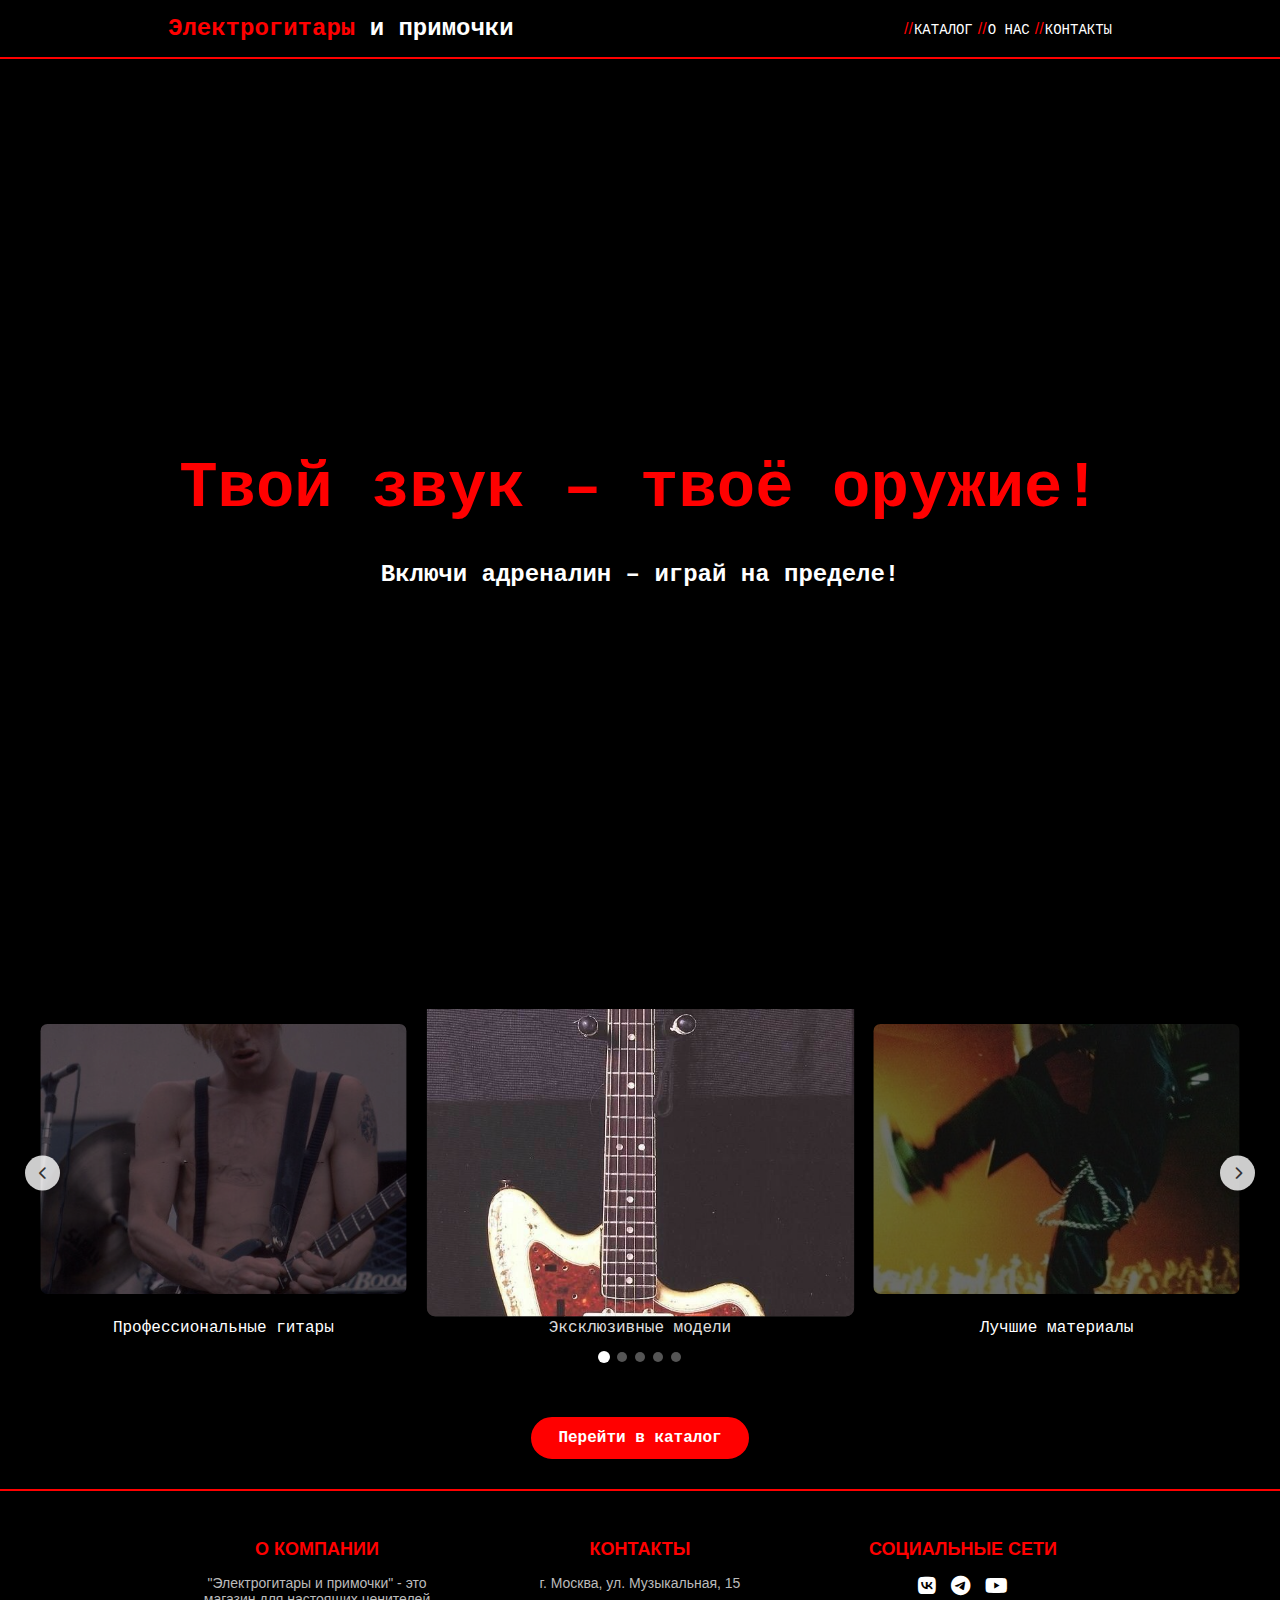
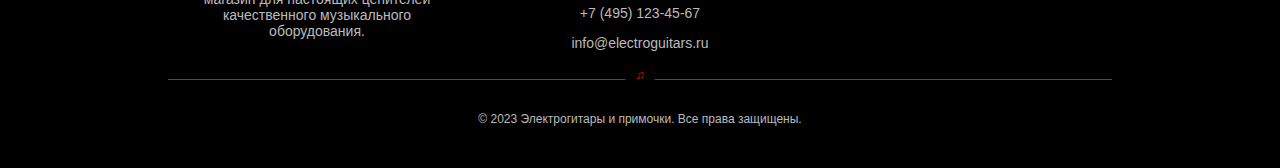
<file: index.html>
<!DOCTYPE html>
<html lang="ru">
<head>
    <meta charset="UTF-8">
    <meta name="viewport" content="width=device-width, initial-scale=1.0">
    <meta charset="UTF-8">
    <meta name="viewport" content="width=device-width, initial-scale=1.0">
    <meta name="description" content="Магазин электрогитар и гитарных эффектов. Широкий выбор профессиональных инструментов и аксессуаров.">
    <meta name="keywords" content="электрогитары, гитарные эффекты, педали эффектов, музыкальные инструменты, купить гитару">
    <meta name="author" content="Электрогитары и примочки">
    
    <!-- Для мобильных устройств -->
    <meta name="viewport" content="width=device-width, initial-scale=1.0">
    
    <!-- Open Graph / Социальные сети -->
    <meta property="og:title" content="Электрогитары и примочки - Магазин музыкальных инструментов">
    <meta property="og:description" content="Лучший выбор электрогитар и гитарных эффектов в Москве">
    <meta property="og:type" content="website">
    <meta property="og:url" content="https://hdsojh123t.github.io/guitar_solution/">
    <meta property="og:image" content="https://hdsojh123t.github.io/guitar_solution/img/preview.jpg">
    <title>Электрогитары и примочки</title>
    <link rel="stylesheet" href="https://cdnjs.cloudflare.com/ajax/libs/font-awesome/6.0.0-beta3/css/all.min.css">
    <style>
        /* Общие стили */
        body {
            font-family: 'Arial', sans-serif;
            margin: 0;
            padding: 0;
            background-color: #000;
            color: #fff;
            scroll-behavior: smooth;
            overflow-x: hidden;
        }

        .container {
            width: 100%;
            padding: 0 10%;
            box-sizing: border-box;
        }

        /* Шапка */
        header {
            background-color: rgba(0,0,0,0.8);
            padding: 15px 0;
            border-bottom: 2px solid #ff0000;
            position: relative;
        }

        nav {
            display: flex;
            flex-direction: column;
            align-items: center;
        }

        .logo {
            font-size: 150%;
            color: #ff0000;
            text-decoration: none;
            font-family: 'Courier New', Courier, monospace;
            font-weight: bold;
            margin-bottom: 15px;
        }

        .logo span {
            color: #fff;
        }

        .nav-links {
            display: flex;
            list-style: none;
            padding: 0;
            margin: 0;
            gap: 15px;
        }

        .nav-links li {
            position: relative;
        }

        .nav-links li::before {
            content: '//';
            color: #ff0000;
            position: absolute;
            left: -10px;
        }

        .nav-links a {
            color: #fff;
            text-decoration: none;
            font-size: 14px;
            text-transform: uppercase;
            font-family: 'Courier New', Courier, monospace;
        }

        /* Герой-секция */
        .hero-section {
            height: 70vh;
            display: flex;
            flex-direction: column;
            justify-content: center;
            align-items: center;
            text-align: center;
            background: linear-gradient(rgba(0, 0, 0, 0.7), rgba(0, 0, 0, 0.7)), 
                        url('https://media1.tenor.com/m/ql7G2UkhARAAAAAC/plucking-a-guitar-red-hot-chili-peppers.gif') no-repeat center center;
            background-size: cover;
            padding: 0 15px;
        }

        .h1 {
            font-size: 2rem;
            color: #ff0000;
            margin-bottom: 1rem;
            font-family: 'Courier New', Courier, monospace;
            text-shadow: 2px 2px 4px rgba(0, 0, 0, 0.8);
        }

        .h2 {
            font-size: 1.2rem;
            color: #ffffff;
            font-family: 'Courier New', Courier, monospace;
            text-shadow: 2px 2px 4px rgba(0, 0, 0, 0.8);
        }

        /* Слайдер */
        .preview-section {
            padding: 30px 15px;
            text-align: center;
        }

        .slider-container {
            position: relative;
            width: 100%;
            margin: 20px auto;
        }

        .slider-wrapper {
            position: relative;
            overflow: hidden;
        }

        .slider {
            display: flex;
            transition: transform 0.5s ease;
        }

        .slide {
            min-width: 100%;
            padding: 0 5px;
            box-sizing: border-box;
            display: flex;
            flex-direction: column;
            align-items: center;
        }

        .slide-image-container {
            width: 100%;
            height: 200px; /* Фиксированная высота для всех изображений */
            overflow: hidden;
            display: flex;
            justify-content: center;
            align-items: center;
            border-radius: 8px;
            background-color: #222;
        }

        .slide img {
            width: 100%;
            height: 100%;
            object-fit: cover; /* Обеспечивает заполнение контейнера с сохранением пропорций */
            transition: transform 0.3s ease;
        }

        .slide:hover img {
            transform: scale(1.05);
        }

        .slide-caption {
            margin-top: 10px;
            font-family: 'Courier New', Courier, monospace;
            font-size: 1rem;
            color: #fff;
            text-align: center;
            padding: 0 10px;
        }

        .slider-nav {
            position: absolute;
            top: 50%;
            width: 100%;
            display: flex;
            justify-content: space-between;
            transform: translateY(-50%);
            padding: 0 10px;
            box-sizing: border-box;
            pointer-events: none;
        }

        .slider-button {
            background: rgba(255, 255, 255, 0.8);
            color: #333;
            border: none;
            width: 35px;
            height: 35px;
            border-radius: 50%;
            cursor: pointer;
            display: flex;
            align-items: center;
            justify-content: center;
            pointer-events: auto;
            box-shadow: 0 2px 5px rgba(0, 0, 0, 0.2);
            transition: all 0.3s;
        }

        .slider-button:hover {
            background: rgba(255, 0, 0, 0.8);
            color: white;
        }

        .slider-dots {
            display: flex;
            justify-content: center;
            padding: 15px 0;
            gap: 8px;
        }

        .dot {
            width: 10px;
            height: 10px;
            border-radius: 50%;
            background: #555;
            cursor: pointer;
            transition: all 0.3s;
        }

        .dot.active {
            background: #fff;
            transform: scale(1.2);
        }

        /* Кнопка каталога */
        .catalog-button {
            display: inline-block;
            background-color: #ff0000;
            color: white;
            padding: 10px 25px;
            border-radius: 25px;
            text-decoration: none;
            font-family: 'Courier New', Courier, monospace;
            font-weight: bold;
            font-size: 16px;
            margin-top: 20px;
            border: 2px solid #ff0000;
            transition: all 0.3s;
        }

        .catalog-button:hover {
            background-color: transparent;
            color: #ff0000;
        }

        /* Подвал */
        footer {
            background-color: rgba(0,0,0,0.9);
            color: #fff;
            padding: 30px 0;
            text-align: center;
            border-top: 2px solid #ff0000;
        }

        .footer-content {
            display: flex;
            flex-direction: column;
            gap: 25px;
        }

        .footer-section {
            padding: 0 15px;
        }

        .footer-section h3 {
            font-size: 18px;
            color: #ff0000;
            margin-bottom: 15px;
            text-transform: uppercase;
        }

        .footer-section p, 
        .footer-section a {
            color: #bbb;
            font-size: 14px;
            margin-bottom: 8px;
            display: block;
        }

        .social-links {
            display: flex;
            justify-content: center;
            gap: 15px;
            margin-top: 15px;
        }

        .social-links a {
            color: #fff;
            font-size: 20px;
            transition: color 0.3s;
        }

        .social-links a:hover {
            color: #ff0000;
        }

        .copyright {
            border-top: 1px solid #ff0000;
            padding-top: 20px;
            margin-top: 20px;
            color: #bbb;
            font-size: 12px;
            position: relative;
        }

        .copyright::before {
            content: '♫';
            position: absolute;
            top: -12px;
            left: 50%;
            transform: translateX(-50%);
            background: #000;
            padding: 0 10px;
            color: #ff0000;
        }

        /* Адаптация для планшетов */
        @media (min-width: 768px) {
            .h1 {
                font-size: 3rem;
            }
            
            .h2 {
                font-size: 1.5rem;
            }
            
            nav {
                flex-direction: row;
                justify-content: space-between;
            }
            
            .logo {
                margin-bottom: 0;
            }
            
            .footer-content {
                flex-direction: row;
                flex-wrap: wrap;
                justify-content: space-around;
            }
            
            .footer-section {
                flex: 1;
                min-width: 200px;
            }
            
            .slide {
                min-width: 50%;
            }
            
            .slide-image-container {
                height: 250px; /* Увеличиваем высоту для планшетов */
            }
        }

        /* Адаптация для десктопов */
        @media (min-width: 992px) {
            .container {
                max-width: 1200px;
                margin: 0 auto;
            }
            
            .hero-section {
                height: 100vh;
            }
            
            .h1 {
                font-size: 4rem;
            }
            
            .slide {
                min-width: calc(100% / 3);
            }
            
            .slide-image-container {
                height: 300px; /* Увеличиваем высоту для десктопов */
            }
            
            .slide.side .slide-image-container {
                opacity: 0.6;
                transform: scale(0.9);
                filter: brightness(0.7);
            }

            .slide.center .slide-image-container {
                opacity: 1;
                transform: scale(1.05);
                box-shadow: 0 8px 25px rgba(0, 0, 0, 0.3);
            }
        }
    </style>
</head>
<body>
    <header class="grunge-overlay">
        <div class="container">
            <nav>
                <a href="index.html" class="logo">Электрогитары<span> и примочки</span></a>
                <ul class="nav-links">
                    <li><a href="catalog.html">Каталог</a></li>
                    <li><a href="contact.html">О нас</a></li>
                    <li><a href="about.html">Контакты</a></li>
                </ul>
            </nav>
        </div>
    </header>
    
    <!-- Главный баннер с слоганами -->
    <div class="hero-section">
        <h1 class="h1">Твой звук – твоё оружие!</h1>
        <h2 class="h2">Включи адреналин – играй на пределе!</h2>
    </div>
    
    <!-- Блок с превью товаров -->
    <div class="preview-section">
        <div class="slider-container">
            <div class="slider-wrapper">
                <div class="slider">
                    <div class="slide">
                        <div class="slide-image-container">
                            <img src="slide2.jpg" alt="Гитара 1">
                        </div>
                        <div class="slide-caption">Профессиональные гитары</div>
                    </div>
                    <div class="slide">
                        <div class="slide-image-container">
                            <img src="guitar6.jpg" alt="Гитара 2">
                        </div>
                        <div class="slide-caption">Эксклюзивные модели</div>
                    </div>
                    <div class="slide">
                        <div class="slide-image-container">
                            <img src="slide1.jpg" alt="Гитара 3">
                        </div>
                        <div class="slide-caption">Лучшие материалы</div>
                    </div>
                    <div class="slide">
                        <div class="slide-image-container">
                            <img src="pedal1.jpg" alt="Педали 1">
                        </div>
                        <div class="slide-caption">Гитарные педали</div>
                    </div>
                    <div class="slide">
                        <div class="slide-image-container">
                            <img src="guitar1.jpg" alt="Педали 2">
                        </div>
                        <div class="slide-caption">Широкий выбор</div>
                    </div>
                </div>
                
                <div class="slider-nav">
                    <button class="slider-button prev"><i class="fas fa-chevron-left"></i></button>
                    <button class="slider-button next"><i class="fas fa-chevron-right"></i></button>
                </div>
            </div>
            
            <div class="slider-dots">
                <div class="dot active"></div>
                <div class="dot"></div>
                <div class="dot"></div>
                <div class="dot"></div>
                <div class="dot"></div>
            </div>
        </div>
        
        <a href="catalog.html" class="catalog-button">Перейти в каталог</a>
    </div>

    <!-- Подвал -->
    <footer class="grunge-overlay">
        <div class="container">
            <div class="footer-content">
                <div class="footer-section">
                    <h3>О компании</h3>
                    <p>"Электрогитары и примочки" - это магазин для настоящих ценителей качественного музыкального оборудования.</p>
                </div>
                
                <div class="footer-section">
                    <h3>Контакты</h3>
                    <p>г. Москва, ул. Музыкальная, 15</p>
                    <p>+7 (495) 123-45-67</p>
                    <p>info@electroguitars.ru</p>
                </div>
                
                <div class="footer-section">
                    <h3>Социальные сети</h3>
                    <div class="social-links">
                        <a href="https://vk.com/"><i class="fab fa-vk"></i></a>
                        <a href="https://web.telegram.org/"><i class="fab fa-telegram"></i></a>
                        <a href="https://www.youtube.com/"><i class="fab fa-youtube"></i></a>
                    </div>
                </div>
            </div>
            
            <div class="copyright">
                <p>&copy; 2023 Электрогитары и примочки. Все права защищены.</p>
            </div>
        </div>
    </footer>

    <script>
        document.addEventListener('DOMContentLoaded', function() {
            const slider = document.querySelector('.slider');
            const slides = document.querySelectorAll('.slide');
            const dots = document.querySelectorAll('.dot');
            const prevBtn = document.querySelector('.prev');
            const nextBtn = document.querySelector('.next');
            
            let currentSlide = 0;
            const slideCount = slides.length;
            
            // Адаптивное количество видимых слайдов
            function getVisibleSlides() {
                if (window.innerWidth >= 992) return 3;
                if (window.innerWidth >= 768) return 2;
                return 1;
            }
            
            // Обновление позиции слайдера
            function updateSlider() {
                const visibleSlides = getVisibleSlides();
                const offset = -currentSlide * (100 / visibleSlides);
                slider.style.transform = `translateX(${offset}%)`;
                
                // Обновление активных точек
                dots.forEach((dot, index) => {
                    dot.classList.toggle('active', index === currentSlide);
                });
                
                // Обновление классов для визуального выделения центрального слайда
                slides.forEach((slide, index) => {
                    slide.classList.remove('center', 'side');
                    if (window.innerWidth >= 992) {
                        if (index === currentSlide + 1) {
                            slide.classList.add('center');
                        } else if (index === currentSlide || index === currentSlide + 2) {
                            slide.classList.add('side');
                        }
                    }
                });
            }
            
            // Переход к следующему слайду
            function nextSlide() {
                const visibleSlides = getVisibleSlides();
                currentSlide = (currentSlide + 1) % (slideCount - visibleSlides + 1);
                updateSlider();
            }
            
            // Переход к предыдущему слайду
            function prevSlide() {
                const visibleSlides = getVisibleSlides();
                currentSlide = (currentSlide - 1 + (slideCount - visibleSlides + 1)) % (slideCount - visibleSlides + 1);
                updateSlider();
            }
            
            // Обработчики событий
            nextBtn.addEventListener('click', nextSlide);
            prevBtn.addEventListener('click', prevSlide);
            
            // Клик по точкам
            dots.forEach((dot, index) => {
                dot.addEventListener('click', () => {
                    currentSlide = index;
                    updateSlider();
                });
            });
            
            // Автоматическое перелистывание
            let slideInterval = setInterval(nextSlide, 5000);
            
            // Остановка при наведении
            const sliderContainer = document.querySelector('.slider-container');
            sliderContainer.addEventListener('mouseenter', () => {
                clearInterval(slideInterval);
            });
            
            sliderContainer.addEventListener('mouseleave', () => {
                slideInterval = setInterval(nextSlide, 5000);
            });
            
            // Адаптация при изменении размера окна
            window.addEventListener('resize', updateSlider);
            
            // Инициализация
            updateSlider();
        });
    </script>
</body>
</html>
</file>
